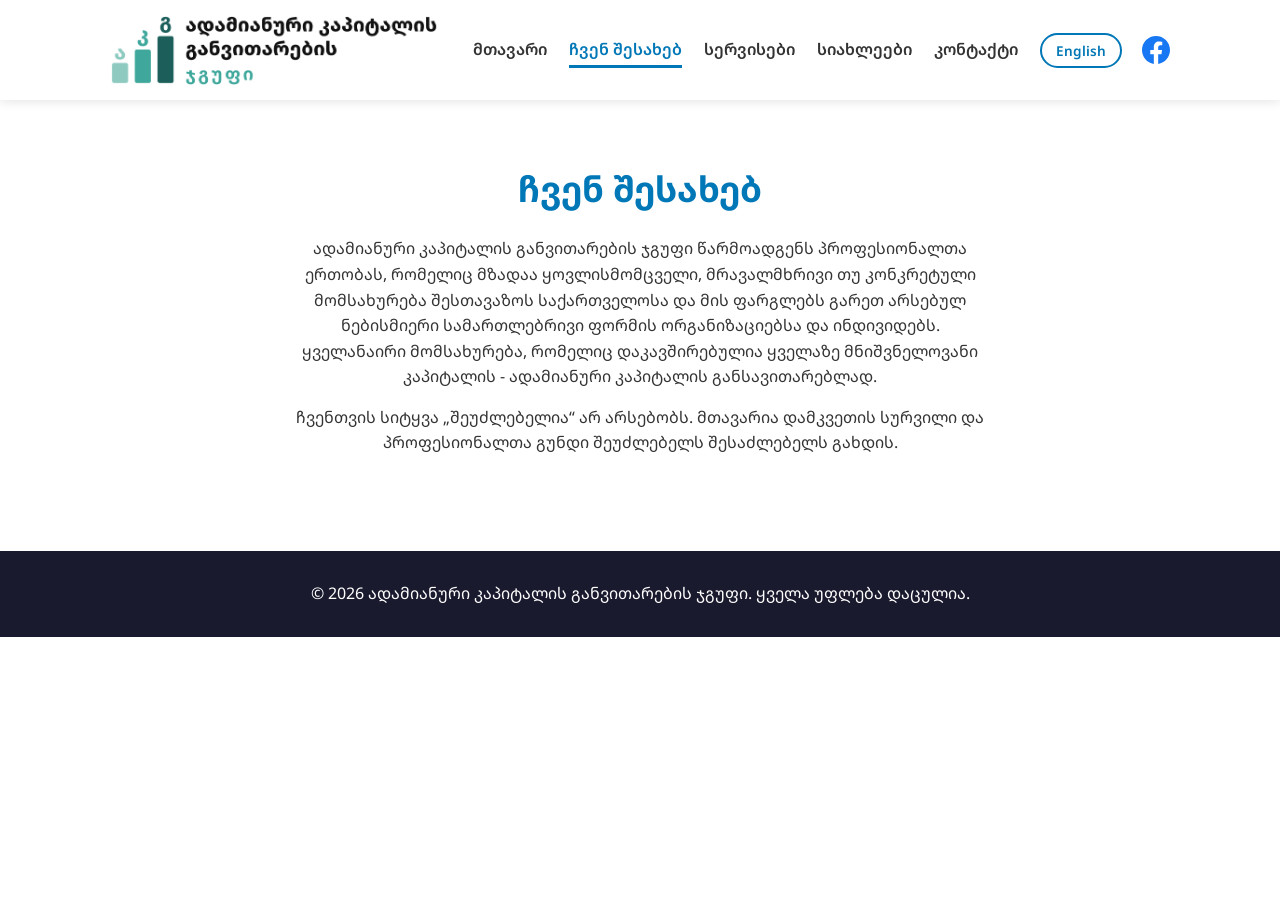
<file: about.html>
<!DOCTYPE html>
<html lang="ka">

<head>
    <meta charset="UTF-8" />
    <meta name="viewport" content="width=device-width, initial-scale=1.0" />
    <title>ჩვენ შესახებ | ადამიანური კაპიტალის განვითარების ჯგუფი</title>
    <meta name="description" content="გაიგეთ მეტი ადამიანური კაპიტალის განვითარების ჯგუფის შესახებ — პროფესიონალთა გუნდი, რომელიც შეუძლებელს შესაძლებელს ხდის." data-i18n-content="meta.about" />
    <link rel="icon" href="images/favicon.png?v=3" />
    <link rel="canonical" href="https://hcdgroup.ge/about.html" />

    <!-- Open Graph: how the link looks when shared (Facebook, Messenger, etc.) -->
    <meta property="og:type" content="website" />
    <meta property="og:locale" content="ka_GE" />
    <meta property="og:locale:alternate" content="en_US" />
    <meta property="og:site_name" content="ადამიანური კაპიტალის განვითარების ჯგუფი" />
    <meta property="og:title" content="ჩვენ შესახებ | ადამიანური კაპიტალის განვითარების ჯგუფი" data-i18n-content="title.about" />
    <meta property="og:description" content="გაიგეთ მეტი ადამიანური კაპიტალის განვითარების ჯგუფის შესახებ — პროფესიონალთა გუნდი, რომელიც შეუძლებელს შესაძლებელს ხდის." data-i18n-content="meta.about" />
    <meta property="og:url" content="https://hcdgroup.ge/about.html" />
    <meta property="og:image" content="https://hcdgroup.ge/images/og-image-v2.png" />
    <meta property="og:image:type" content="image/png" />
    <meta property="og:image:width" content="1200" />
    <meta property="og:image:height" content="630" />
    <meta name="twitter:card" content="summary_large_image" />

    <script>
        // Hide the page until the saved language is applied (prevents a flash of English).
        // The timeout is a safety net so the page can never stay hidden.
        document.documentElement.classList.add("i18n-pending");
        setTimeout(function () { document.documentElement.classList.remove("i18n-pending"); }, 2000);
    </script>
    <link rel="preconnect" href="https://fonts.googleapis.com" />
    <link rel="preconnect" href="https://fonts.gstatic.com" crossorigin />
    <link href="https://fonts.googleapis.com/css2?family=Noto+Sans+Georgian:wght@400;600;700&display=swap" rel="stylesheet" />
    <link rel="stylesheet" href="style.css" />
</head>

<body data-i18n-title="title.about">

    <header>
        <div class="container">
            <div class="logo">
                <img src="images/logo-ka.png" alt="ადამიანური კაპიტალის განვითარების ჯგუფი" class="logo-img" />
            </div>
            <nav>
                <ul class="nav-links" id="nav-links">
                    <li><a href="./index.html" data-i18n="nav.home">მთავარი</a></li>
                    <li><a href="./about.html" class="active" data-i18n="nav.about">ჩვენ შესახებ</a></li>
                    <li><a href="./services.html" data-i18n="nav.services">სერვისები</a></li>
                    <li><a href="./news.html" data-i18n="nav.news">სიახლეები</a></li>
                    <li><a href="./contact.html" data-i18n="nav.contact">კონტაქტი</a></li>
                    <li><button id="lang-toggle" class="lang-toggle">English</button></li>
                </ul>
                <a href="https://www.facebook.com/profile.php?id=61594739438778" class="fb-link" target="_blank" rel="noopener noreferrer" aria-label="Facebook">
                    <svg viewBox="0 0 24 24" aria-hidden="true"><path d="M24 12.07C24 5.4 18.63 0 12 0S0 5.4 0 12.07C0 18.1 4.39 23.1 10.13 24v-8.44H7.08v-3.49h3.05V9.41c0-3.02 1.79-4.69 4.53-4.69 1.31 0 2.69.24 2.69.24v2.97h-1.52c-1.49 0-1.96.93-1.96 1.88v2.26h3.33l-.53 3.49h-2.8V24C19.61 23.1 24 18.1 24 12.07z"/></svg>
                </a>
                <button class="hamburger" aria-label="ნავიგაციის მენიუს გადართვა" data-i18n-aria-label="nav.menuLabel" aria-expanded="false"
                    aria-controls="nav-links">
                    <span></span>
                    <span></span>
                    <span></span>
                </button>
            </nav>
        </div>
    </header>

    <section class="page-content">
        <div class="container">
            <h1 data-i18n="about.h1">ჩვენ შესახებ</h1>
            <p data-i18n="about.p1">ადამიანური კაპიტალის განვითარების ჯგუფი წარმოადგენს პროფესიონალთა ერთობას, რომელიც მზადაა ყოვლისმომცველი, მრავალმხრივი თუ კონკრეტული მომსახურება შესთავაზოს საქართველოსა და მის ფარგლებს გარეთ არსებულ ნებისმიერი სამართლებრივი ფორმის ორგანიზაციებსა და ინდივიდებს. ყველანაირი მომსახურება, რომელიც დაკავშირებულია ყველაზე მნიშვნელოვანი კაპიტალის - ადამიანური კაპიტალის განსავითარებლად.</p>
            <p data-i18n="about.p2">ჩვენთვის სიტყვა „შეუძლებელია“ არ არსებობს. მთავარია დამკვეთის სურვილი და პროფესიონალთა გუნდი შეუძლებელს შესაძლებელს გახდის.</p>
        </div>
    </section>

    <footer>
        <div class="container">
            <p data-i18n="footer.text">© 2026 ადამიანური კაპიტალის განვითარების ჯგუფი. ყველა უფლება დაცულია.</p>
        </div>
    </footer>

    <script src="i18n.js"></script>
    <script src="script.js"></script>
</body>

</html>
</file>
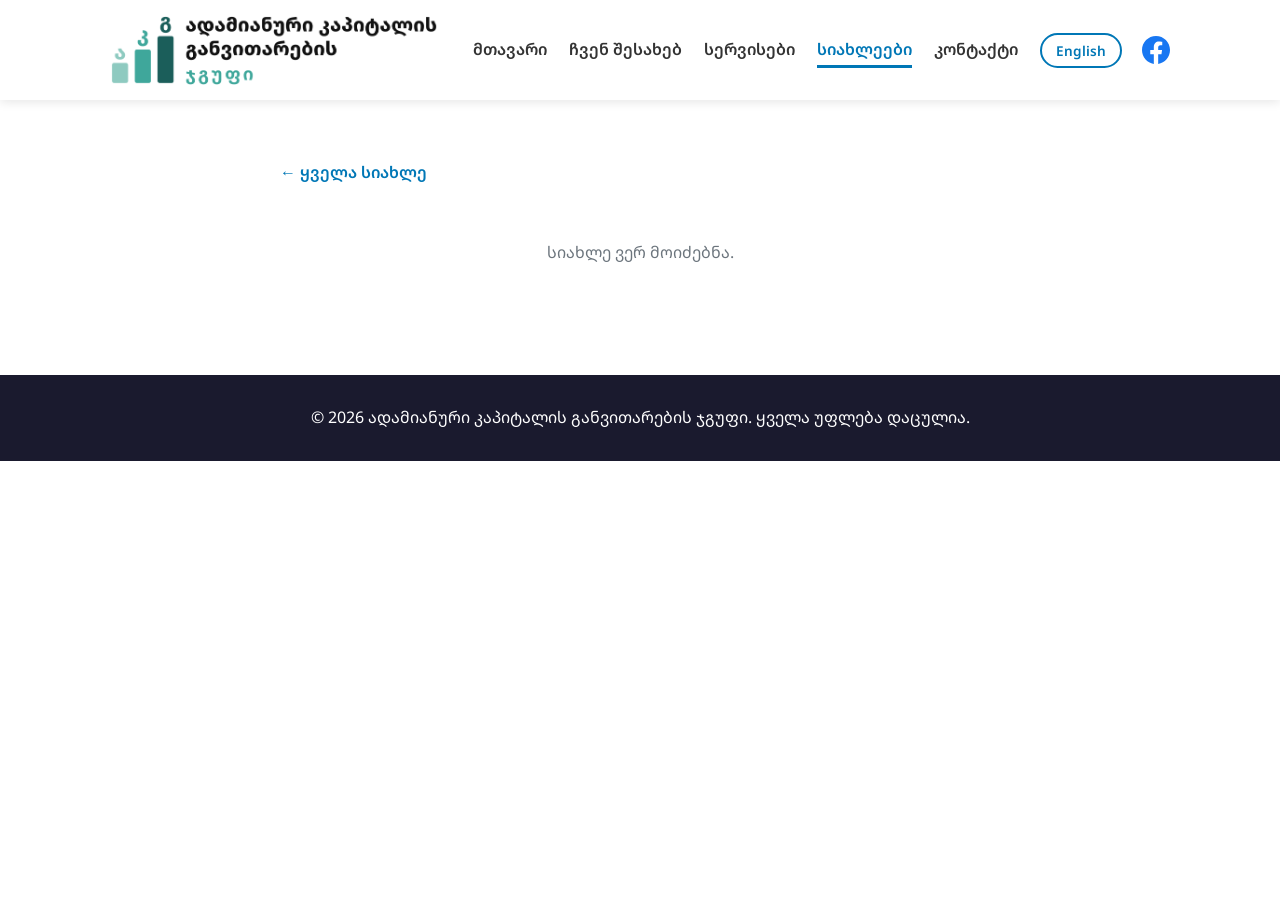
<file: article.html>
<!DOCTYPE html>
<html lang="ka">

<head>
    <meta charset="UTF-8" />
    <meta name="viewport" content="width=device-width, initial-scale=1.0" />
    <title>სიახლე | ადამიანური კაპიტალის განვითარების ჯგუფი</title>
    <meta name="description" content="ადამიანური კაპიტალის განვითარების ჯგუფის უახლესი სიახლეები და ანონსები." data-i18n-content="meta.news" />
    <link rel="icon" href="images/favicon.png?v=3" />
    <link rel="canonical" href="https://hcdgroup.ge/article.html" />

    <!-- Open Graph: how the link looks when shared (Facebook, Messenger, etc.) -->
    <meta property="og:type" content="website" />
    <meta property="og:locale" content="ka_GE" />
    <meta property="og:locale:alternate" content="en_US" />
    <meta property="og:site_name" content="ადამიანური კაპიტალის განვითარების ჯგუფი" />
    <meta property="og:title" content="სიახლეები | ადამიანური კაპიტალის განვითარების ჯგუფი" data-i18n-content="title.news" />
    <meta property="og:description" content="ადამიანური კაპიტალის განვითარების ჯგუფის უახლესი სიახლეები და ანონსები." data-i18n-content="meta.news" />
    <meta property="og:url" content="https://hcdgroup.ge/article.html" />
    <meta property="og:image" content="https://hcdgroup.ge/images/og-image-v2.png" />
    <meta property="og:image:type" content="image/png" />
    <meta property="og:image:width" content="1200" />
    <meta property="og:image:height" content="630" />
    <meta name="twitter:card" content="summary_large_image" />

    <script>
        // Hide the page until the saved language is applied (prevents a flash of English).
        // The timeout is a safety net so the page can never stay hidden.
        document.documentElement.classList.add("i18n-pending");
        setTimeout(function () { document.documentElement.classList.remove("i18n-pending"); }, 2000);
    </script>
    <link rel="preconnect" href="https://fonts.googleapis.com" />
    <link rel="preconnect" href="https://fonts.gstatic.com" crossorigin />
    <link href="https://fonts.googleapis.com/css2?family=Noto+Sans+Georgian:wght@400;600;700&display=swap" rel="stylesheet" />
    <link rel="stylesheet" href="style.css" />
</head>

<body>

    <header>
        <div class="container">
            <div class="logo">
                <img src="images/logo-ka.png" alt="ადამიანური კაპიტალის განვითარების ჯგუფი" class="logo-img" />
            </div>
            <nav>
                <ul class="nav-links" id="nav-links">
                    <li><a href="./index.html" data-i18n="nav.home">მთავარი</a></li>
                    <li><a href="./about.html" data-i18n="nav.about">ჩვენ შესახებ</a></li>
                    <li><a href="./services.html" data-i18n="nav.services">სერვისები</a></li>
                    <li><a href="./news.html" class="active" data-i18n="nav.news">სიახლეები</a></li>
                    <li><a href="./contact.html" data-i18n="nav.contact">კონტაქტი</a></li>
                    <li><button id="lang-toggle" class="lang-toggle">English</button></li>
                </ul>
                <a href="https://www.facebook.com/profile.php?id=61594739438778" class="fb-link" target="_blank" rel="noopener noreferrer" aria-label="Facebook">
                    <svg viewBox="0 0 24 24" aria-hidden="true"><path d="M24 12.07C24 5.4 18.63 0 12 0S0 5.4 0 12.07C0 18.1 4.39 23.1 10.13 24v-8.44H7.08v-3.49h3.05V9.41c0-3.02 1.79-4.69 4.53-4.69 1.31 0 2.69.24 2.69.24v2.97h-1.52c-1.49 0-1.96.93-1.96 1.88v2.26h3.33l-.53 3.49h-2.8V24C19.61 23.1 24 18.1 24 12.07z"/></svg>
                </a>
                <button class="hamburger" aria-label="ნავიგაციის მენიუს გადართვა" data-i18n-aria-label="nav.menuLabel" aria-expanded="false"
                    aria-controls="nav-links">
                    <span></span>
                    <span></span>
                    <span></span>
                </button>
            </nav>
        </div>
    </header>

    <section class="page-content">
        <div class="container article-container">
            <a href="news.html" class="article-back" data-i18n="news.back">← ყველა სიახლე</a>
            <div class="news-status" id="newsStatus" role="status" aria-live="polite"></div>
            <article id="articleBox" hidden></article>
        </div>
    </section>

    <footer>
        <div class="container">
            <p data-i18n="footer.text">© 2026 ადამიანური კაპიტალის განვითარების ჯგუფი. ყველა უფლება დაცულია.</p>
        </div>
    </footer>

    <script src="i18n.js"></script>
    <script src="firebase-config.js"></script>
    <script src="news.js"></script>
    <script src="script.js"></script>
</body>

</html>
</file>
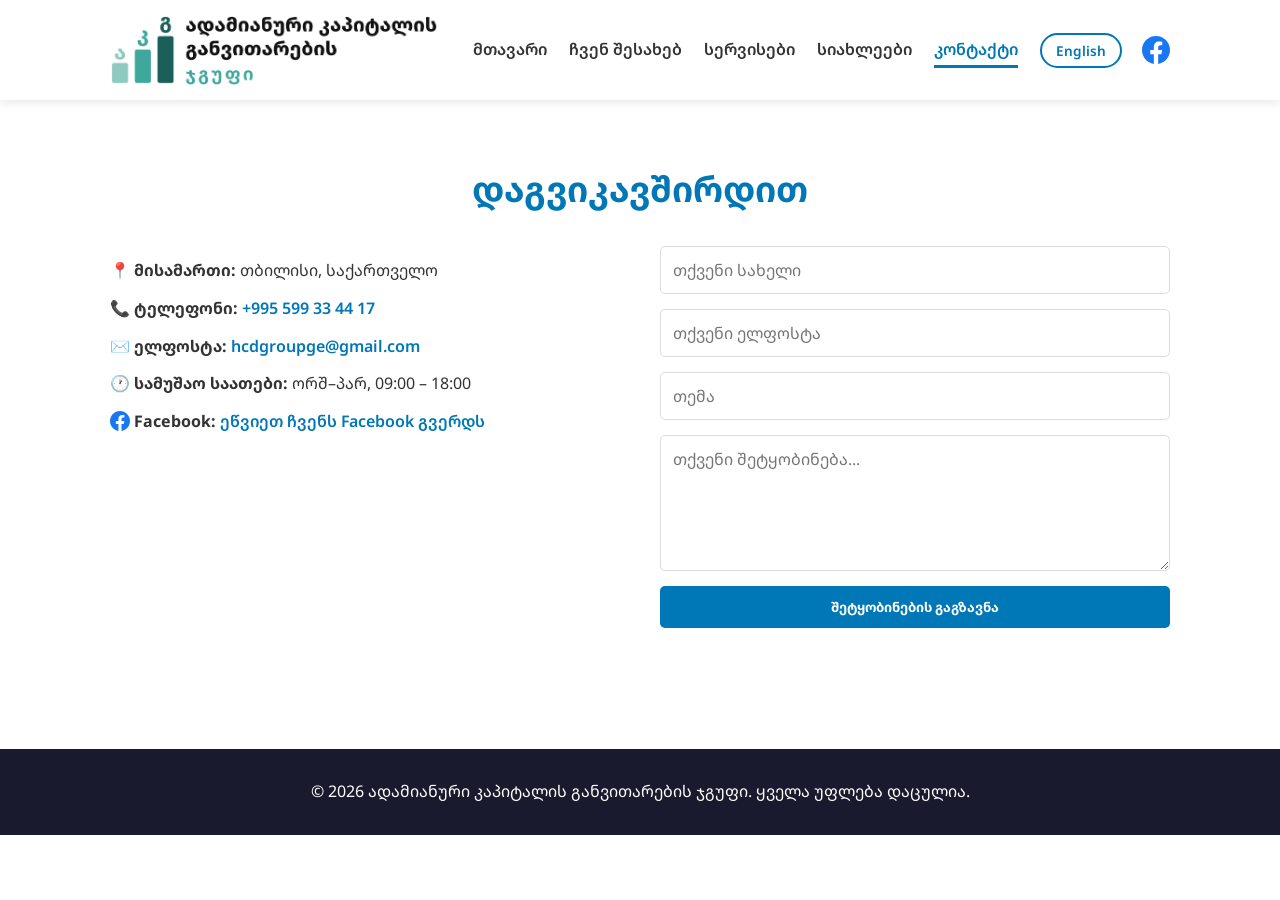
<file: contact.html>
<!DOCTYPE html>
<html lang="ka">

<head>
    <meta charset="UTF-8" />
    <meta name="viewport" content="width=device-width, initial-scale=1.0" />
    <title>კონტაქტი | ადამიანური კაპიტალის განვითარების ჯგუფი</title>
    <meta name="description" content="დაგვიკავშირდით თბილისში, საქართველო. დაგვირეკეთ +995 599 33 44 17 ნომერზე ან გამოგვიგზავნეთ შეტყობინება." data-i18n-content="meta.contact" />
    <link rel="icon" href="images/favicon.png?v=3" />
    <link rel="canonical" href="https://hcdgroup.ge/contact.html" />

    <!-- Open Graph: how the link looks when shared (Facebook, Messenger, etc.) -->
    <meta property="og:type" content="website" />
    <meta property="og:locale" content="ka_GE" />
    <meta property="og:locale:alternate" content="en_US" />
    <meta property="og:site_name" content="ადამიანური კაპიტალის განვითარების ჯგუფი" />
    <meta property="og:title" content="კონტაქტი | ადამიანური კაპიტალის განვითარების ჯგუფი" data-i18n-content="title.contact" />
    <meta property="og:description" content="დაგვიკავშირდით თბილისში, საქართველო. დაგვირეკეთ +995 599 33 44 17 ნომერზე ან გამოგვიგზავნეთ შეტყობინება." data-i18n-content="meta.contact" />
    <meta property="og:url" content="https://hcdgroup.ge/contact.html" />
    <meta property="og:image" content="https://hcdgroup.ge/images/og-image-v2.png" />
    <meta property="og:image:type" content="image/png" />
    <meta property="og:image:width" content="1200" />
    <meta property="og:image:height" content="630" />
    <meta name="twitter:card" content="summary_large_image" />

    <script>
        // Hide the page until the saved language is applied (prevents a flash of English).
        // The timeout is a safety net so the page can never stay hidden.
        document.documentElement.classList.add("i18n-pending");
        setTimeout(function () { document.documentElement.classList.remove("i18n-pending"); }, 2000);
    </script>
    <link rel="preconnect" href="https://fonts.googleapis.com" />
    <link rel="preconnect" href="https://fonts.gstatic.com" crossorigin />
    <link href="https://fonts.googleapis.com/css2?family=Noto+Sans+Georgian:wght@400;600;700&display=swap" rel="stylesheet" />
    <link rel="stylesheet" href="style.css" />
</head>

<body data-i18n-title="title.contact">

    <header>
        <div class="container">
            <div class="logo">
                <img src="images/logo-ka.png" alt="ადამიანური კაპიტალის განვითარების ჯგუფი" class="logo-img" />
            </div>
            <nav>
                <ul class="nav-links" id="nav-links">
                    <li><a href="./index.html" data-i18n="nav.home">მთავარი</a></li>
                    <li><a href="./about.html" data-i18n="nav.about">ჩვენ შესახებ</a></li>
                    <li><a href="./services.html" data-i18n="nav.services">სერვისები</a></li>
                    <li><a href="./news.html" data-i18n="nav.news">სიახლეები</a></li>
                    <li><a href="./contact.html" class="active" data-i18n="nav.contact">კონტაქტი</a></li>
                    <li><button id="lang-toggle" class="lang-toggle">English</button></li>
                </ul>
                <a href="https://www.facebook.com/profile.php?id=61594739438778" class="fb-link" target="_blank" rel="noopener noreferrer" aria-label="Facebook">
                    <svg viewBox="0 0 24 24" aria-hidden="true"><path d="M24 12.07C24 5.4 18.63 0 12 0S0 5.4 0 12.07C0 18.1 4.39 23.1 10.13 24v-8.44H7.08v-3.49h3.05V9.41c0-3.02 1.79-4.69 4.53-4.69 1.31 0 2.69.24 2.69.24v2.97h-1.52c-1.49 0-1.96.93-1.96 1.88v2.26h3.33l-.53 3.49h-2.8V24C19.61 23.1 24 18.1 24 12.07z"/></svg>
                </a>
                <button class="hamburger" aria-label="ნავიგაციის მენიუს გადართვა" data-i18n-aria-label="nav.menuLabel" aria-expanded="false"
                    aria-controls="nav-links">
                    <span></span>
                    <span></span>
                    <span></span>
                </button>
            </nav>
        </div>
    </header>

    <section class="page-content">
        <div class="container">
            <h1 data-i18n="contact.h1">დაგვიკავშირდით</h1>
            <div class="contact-wrapper">
                <div class="contact-info">
                    <p><strong data-i18n="contact.addressLabel">📍 მისამართი:</strong> <span data-i18n="contact.addressValue">თბილისი, საქართველო</span></p>
                    <p><strong data-i18n="contact.phoneLabel">📞 ტელეფონი:</strong> <a href="tel:+995599334417" class="contact-link"><span data-i18n="contact.phoneValue">+995 599 33 44 17</span></a></p>
                    <p><strong data-i18n="contact.emailLabel">✉️ ელფოსტა:</strong> <a href="mailto:hcdgroupge@gmail.com" class="contact-link"><span data-i18n="contact.emailValue">hcdgroupge@gmail.com</span></a></p>
                    <p><strong data-i18n="contact.hoursLabel">🕐 სამუშაო საათები:</strong> <span data-i18n="contact.hoursValue">ორშ–პარ, 09:00 – 18:00</span></p>
                    <p><svg class="contact-fb-icon" viewBox="0 0 24 24" aria-hidden="true"><path d="M24 12.07C24 5.4 18.63 0 12 0S0 5.4 0 12.07C0 18.1 4.39 23.1 10.13 24v-8.44H7.08v-3.49h3.05V9.41c0-3.02 1.79-4.69 4.53-4.69 1.31 0 2.69.24 2.69.24v2.97h-1.52c-1.49 0-1.96.93-1.96 1.88v2.26h3.33l-.53 3.49h-2.8V24C19.61 23.1 24 18.1 24 12.07z"/></svg> <strong data-i18n="contact.facebookLabel">Facebook:</strong> <a href="https://www.facebook.com/profile.php?id=61594739438778" class="contact-fb" target="_blank" rel="noopener noreferrer" data-i18n="contact.facebookValue">ეწვიეთ ჩვენს Facebook გვერდს</a></p>
                </div>
                <form class="contact-form" id="contactForm" action="https://formsubmit.co/hcdgroupge@gmail.com" method="POST">
                    <input type="hidden" name="_subject" value="New message from your website" />
                    <input type="hidden" name="_captcha" value="false" />
                    <input type="text" name="_honey" style="display:none" tabindex="-1" autocomplete="off" />
                    <label for="cf-name" class="sr-only" data-i18n="contact.form.name">თქვენი სახელი</label>
                    <input type="text" id="cf-name" name="name" autocomplete="name" placeholder="თქვენი სახელი" data-i18n-placeholder="contact.form.name" required />
                    <label for="cf-email" class="sr-only" data-i18n="contact.form.email">თქვენი ელფოსტა</label>
                    <input type="email" id="cf-email" name="email" autocomplete="email" placeholder="თქვენი ელფოსტა" data-i18n-placeholder="contact.form.email" required />
                    <label for="cf-subject" class="sr-only" data-i18n="contact.form.subject">თემა</label>
                    <input type="text" id="cf-subject" name="subject" placeholder="თემა" data-i18n-placeholder="contact.form.subject" />
                    <label for="cf-message" class="sr-only" data-i18n="contact.form.messageLabel">თქვენი შეტყობინება</label>
                    <textarea id="cf-message" name="message" placeholder="თქვენი შეტყობინება..." data-i18n-placeholder="contact.form.message" rows="5" required></textarea>
                    <button type="submit" class="btn" data-i18n="contact.form.submit">შეტყობინების გაგზავნა</button>
                    <p class="form-status" id="formStatus" role="status" aria-live="polite"></p>
                </form>
            </div>
        </div>
    </section>

    <footer>
        <div class="container">
            <p data-i18n="footer.text">© 2026 ადამიანური კაპიტალის განვითარების ჯგუფი. ყველა უფლება დაცულია.</p>
        </div>
    </footer>

    <script src="i18n.js"></script>
    <script src="script.js"></script>
</body>

</html>
</file>
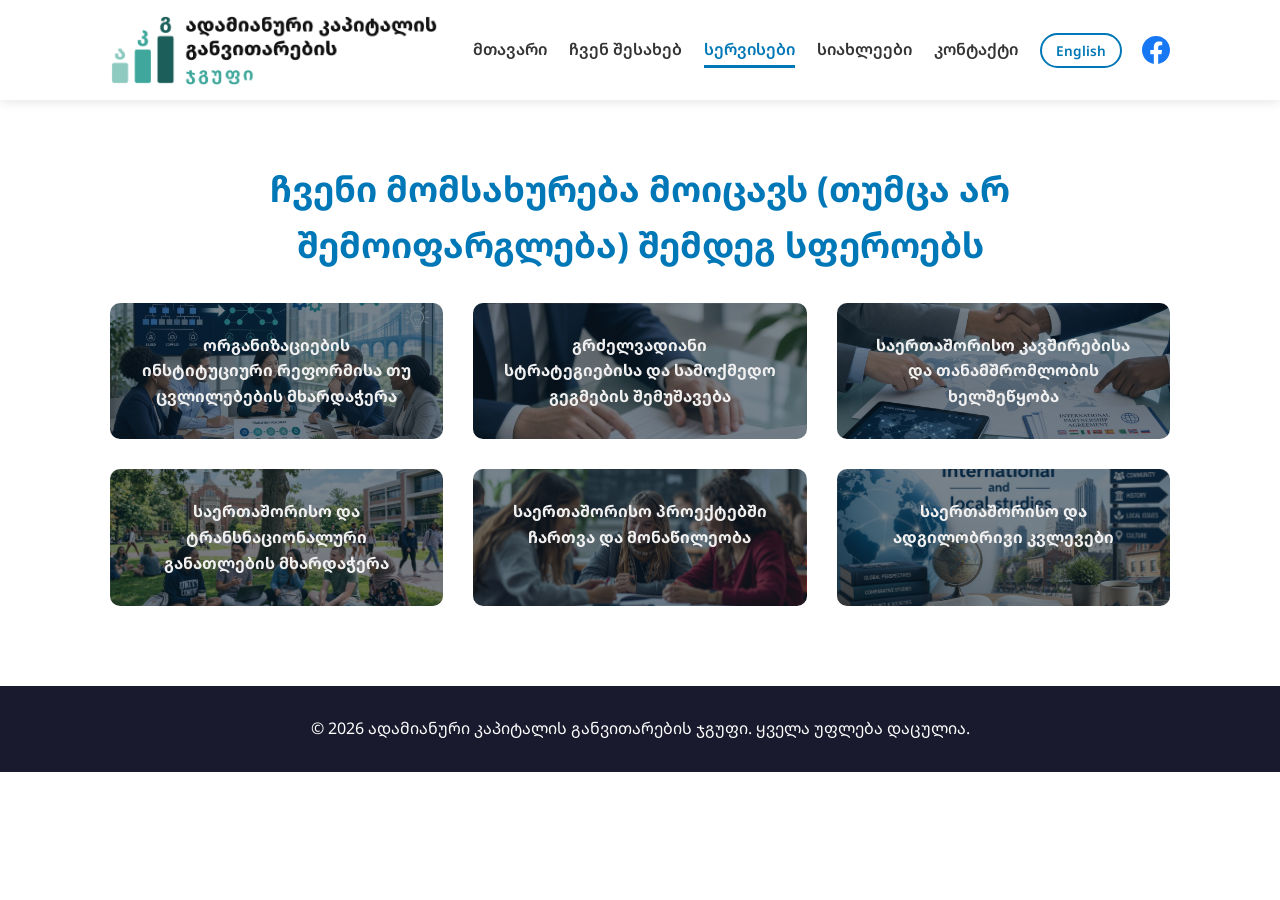
<file: services.html>
<!DOCTYPE html>
<html lang="ka">

<head>
    <meta charset="UTF-8" />
    <meta name="viewport" content="width=device-width, initial-scale=1.0" />
    <title>სერვისები | ადამიანური კაპიტალის განვითარების ჯგუფი</title>
    <meta name="description" content="ინსტიტუციური რეფორმის მხარდაჭერა, გრძელვადიანი სტრატეგიები, საერთაშორისო თანამშრომლობა, განათლება, პროექტები და კვლევები. გაეცანით ჩვენს სერვისებს." data-i18n-content="meta.services" />
    <link rel="icon" href="images/favicon.png?v=3" />
    <link rel="canonical" href="https://hcdgroup.ge/services.html" />

    <!-- Open Graph: how the link looks when shared (Facebook, Messenger, etc.) -->
    <meta property="og:type" content="website" />
    <meta property="og:locale" content="ka_GE" />
    <meta property="og:locale:alternate" content="en_US" />
    <meta property="og:site_name" content="ადამიანური კაპიტალის განვითარების ჯგუფი" />
    <meta property="og:title" content="სერვისები | ადამიანური კაპიტალის განვითარების ჯგუფი" data-i18n-content="title.services" />
    <meta property="og:description" content="ინსტიტუციური რეფორმის მხარდაჭერა, გრძელვადიანი სტრატეგიები, საერთაშორისო თანამშრომლობა, განათლება, პროექტები და კვლევები. გაეცანით ჩვენს სერვისებს." data-i18n-content="meta.services" />
    <meta property="og:url" content="https://hcdgroup.ge/services.html" />
    <meta property="og:image" content="https://hcdgroup.ge/images/og-image-v2.png" />
    <meta property="og:image:type" content="image/png" />
    <meta property="og:image:width" content="1200" />
    <meta property="og:image:height" content="630" />
    <meta name="twitter:card" content="summary_large_image" />

    <script>
        // Hide the page until the saved language is applied (prevents a flash of English).
        // The timeout is a safety net so the page can never stay hidden.
        document.documentElement.classList.add("i18n-pending");
        setTimeout(function () { document.documentElement.classList.remove("i18n-pending"); }, 2000);
    </script>
    <link rel="preconnect" href="https://fonts.googleapis.com" />
    <link rel="preconnect" href="https://fonts.gstatic.com" crossorigin />
    <link href="https://fonts.googleapis.com/css2?family=Noto+Sans+Georgian:wght@400;600;700&display=swap" rel="stylesheet" />
    <link rel="stylesheet" href="style.css" />
</head>

<body data-i18n-title="title.services">

    <header>
        <div class="container">
            <div class="logo">
                <img src="images/logo-ka.png" alt="ადამიანური კაპიტალის განვითარების ჯგუფი" class="logo-img" />
            </div>
            <nav>
                <ul class="nav-links" id="nav-links">
                    <li><a href="./index.html" data-i18n="nav.home">მთავარი</a></li>
                    <li><a href="./about.html" data-i18n="nav.about">ჩვენ შესახებ</a></li>
                    <li><a href="./services.html" class="active" data-i18n="nav.services">სერვისები</a></li>
                    <li><a href="./news.html" data-i18n="nav.news">სიახლეები</a></li>
                    <li><a href="./contact.html" data-i18n="nav.contact">კონტაქტი</a></li>
                    <li><button id="lang-toggle" class="lang-toggle">English</button></li>
                </ul>
                <a href="https://www.facebook.com/profile.php?id=61594739438778" class="fb-link" target="_blank" rel="noopener noreferrer" aria-label="Facebook">
                    <svg viewBox="0 0 24 24" aria-hidden="true"><path d="M24 12.07C24 5.4 18.63 0 12 0S0 5.4 0 12.07C0 18.1 4.39 23.1 10.13 24v-8.44H7.08v-3.49h3.05V9.41c0-3.02 1.79-4.69 4.53-4.69 1.31 0 2.69.24 2.69.24v2.97h-1.52c-1.49 0-1.96.93-1.96 1.88v2.26h3.33l-.53 3.49h-2.8V24C19.61 23.1 24 18.1 24 12.07z"/></svg>
                </a>
                <button class="hamburger" aria-label="ნავიგაციის მენიუს გადართვა" data-i18n-aria-label="nav.menuLabel" aria-expanded="false"
                    aria-controls="nav-links">
                    <span></span>
                    <span></span>
                    <span></span>
                </button>
            </nav>
        </div>
    </header>

    <section class="page-content">
        <div class="container">
            <h1 data-i18n="services.h1">ჩვენი მომსახურება მოიცავს (თუმცა არ შემოიფარგლება) შემდეგ სფეროებს</h1>
            <div class="services-grid">
                <div class="service-card service-photo-1">
                    <p data-i18n="services.s1.desc">ორგანიზაციების ინსტიტუციური რეფორმისა თუ ცვლილებების მხარდაჭერა</p>
                </div>
                <div class="service-card service-photo-2">
                    <p data-i18n="services.s2.desc">გრძელვადიანი სტრატეგიებისა და სამოქმედო გეგმების შემუშავება</p>
                </div>
                <div class="service-card service-photo-3">
                    <p data-i18n="services.s3.desc">საერთაშორისო კავშირებისა და თანამშრომლობის ხელშეწყობა</p>
                </div>
                <div class="service-card service-photo-4">
                    <p data-i18n="services.s4.desc">საერთაშორისო და ტრანსნაციონალური განათლების მხარდაჭერა</p>
                </div>
                <div class="service-card service-photo-5">
                    <p data-i18n="services.s5.desc">საერთაშორისო პროექტებში ჩართვა და მონაწილეობა</p>
                </div>
                <div class="service-card service-photo-6">
                    <p data-i18n="services.s6.desc">საერთაშორისო და ადგილობრივი კვლევები</p>
                </div>
            </div>
        </div>
    </section>

    <footer>
        <div class="container">
            <p data-i18n="footer.text">© 2026 ადამიანური კაპიტალის განვითარების ჯგუფი. ყველა უფლება დაცულია.</p>
        </div>
    </footer>

    <script src="i18n.js"></script>
    <script src="script.js"></script>
</body>

</html>
</file>
<file: style.css>
/* Hidden until i18n.js has applied the saved language (see the inline script in each page's <head>) */
html.i18n-pending body {
    visibility: hidden;
}

/* ===== RESET & BASE ===== */
* {
    margin: 0;
    padding: 0;
    box-sizing: border-box;
}

body {
    font-family: "Noto Sans Georgian", Arial, Helvetica, sans-serif;
    line-height: 1.6;
    color: #333;
}

button, input, textarea {
    font-family: inherit;
}

.container {
    max-width: 1100px;
    margin: 0 auto;
    padding: 0 20px;
}

a {
    text-decoration: none;
}

.btn {
    display: inline-block;
    background: #0077b6;
    color: #fff;
    padding: 12px 30px;
    border-radius: 5px;
    font-weight: bold;
    transition: background 0.3s;
}

.btn:hover {
    background: #023e8a;
}

/* ===== HEADER / NAV ===== */
header {
    background: #fff;
    box-shadow: 0 2px 10px rgba(0,0,0,0.1);
    padding: 15px 0;
    position: sticky;
    top: 0;
    z-index: 999;
}

header .container {
    display: flex;
    justify-content: space-between;
    align-items: center;
    gap: 24px;
}

.logo-img {
    height: 70px;
    width: auto;
    display: block;
}

.nav-links {
    list-style: none;
    display: flex;
    align-items: center;
    gap: 22px;
}

.lang-toggle {
    background: none;
    border: 2px solid #0077b6;
    color: #0077b6;
    font-weight: 600;
    font-size: 0.85rem;
    padding: 6px 14px;
    border-radius: 20px;
    cursor: pointer;
    white-space: nowrap;
    transition: 0.3s;
}

.lang-toggle:hover {
    background: #0077b6;
    color: #fff;
}

.nav-links a {
    color: #333;
    font-weight: 600;
    white-space: nowrap;
    padding: 5px 0;
    border-bottom: 3px solid transparent;
    transition: 0.3s;
}

.nav-links a:hover,
.nav-links a.active {
    border-bottom-color: #0077b6;
    color: #0077b6;
}

/* Facebook shortcut: sits beside the nav links on desktop and beside the
   hamburger on mobile (it lives outside the collapsible menu). */
nav {
    display: flex;
    align-items: center;
    gap: 20px;
}

a.fb-link {
    display: flex;
    align-items: center;
}

.fb-link svg {
    width: 28px;
    height: 28px;
    fill: #1877f2;
    transition: transform 0.3s, fill 0.3s;
}

a.fb-link:hover svg {
    fill: #0b5ed7;
    transform: scale(1.1);
}

.contact-fb-icon {
    width: 20px;
    height: 20px;
    fill: #1877f2;
    vertical-align: -4px;
}

.contact-info a.contact-fb,
.contact-info a.contact-link {
    color: #0077b6;
    font-weight: 600;
}

.contact-info a.contact-fb:hover,
.contact-info a.contact-link:hover {
    text-decoration: underline;
}

.hamburger {
    display: none;
    flex-direction: column;
    gap: 5px;
    cursor: pointer;
    background: none;
    border: none;
    padding: 0;
}

.hamburger span {
    width: 28px;
    height: 3px;
    background: #333;
    border-radius: 3px;
}

/* ===== HERO ===== */
.hero {
    /* The photo fills the whole hero (background-size: cover), and the
       semi-transparent dark gradient is layered on top of it so the white
       heading text stays readable against sky/snow. */
    background-image:
        linear-gradient(rgba(10, 30, 45, 0.5), rgba(10, 30, 45, 0.5)),
        url("images/background_photo.jpg");
    background-size: cover;
    background-position: center 70%;
    background-repeat: no-repeat;
    color: #fff;
    padding: 100px 0;
    text-align: center;
}

.hero h1 {
    font-size: 2.8rem;
    margin-bottom: 15px;
}

.hero p {
    font-size: 1.2rem;
    max-width: 600px;
    margin: 0 auto 30px;
}

/* ===== FEATURES ===== */
.features {
    padding: 60px 0;
    background: #f8f9fa;
}

.features .container {
    display: grid;
    grid-template-columns: repeat(auto-fit, minmax(250px, 1fr));
    gap: 30px;
}

.feature-box {
    background: #fff;
    padding: 30px;
    border-radius: 10px;
    box-shadow: 0 2px 10px rgba(0,0,0,0.05);
    text-align: center;
}

.feature-box h2 {
    font-size: 1.17rem;
    color: #0077b6;
    margin-bottom: 10px;
}

/* ----- Photo cards -----
   Feature boxes (home) and service cards (services) share one look: a photo
   with a dark overlay so the white text stays readable. Each card only has to
   name its photo via --photo. */
.feature-box.feature-quality,
.feature-box.feature-pricing,
.feature-box.feature-customer,
.service-card[class*="service-photo-"] {
    background-image:
        linear-gradient(rgba(10, 30, 45, 0.55), rgba(10, 30, 45, 0.55)),
        var(--photo);
    background-size: cover;
    background-position: center;
}

.feature-box.feature-quality h2,
.feature-box.feature-pricing h2,
.feature-box.feature-customer h2 {
    color: #fff;
}

.feature-box.feature-quality p,
.feature-box.feature-pricing p,
.feature-box.feature-customer p,
.service-card[class*="service-photo-"] p {
    color: #f0f0f0;
}

.feature-box.feature-quality  { --photo: url("images/feature-quality.jpg"); }
.feature-box.feature-pricing  { --photo: url("images/pricing.jpg"); }
.feature-box.feature-customer { --photo: url("images/feature-customer.jpg"); }

/* ===== PAGE CONTENT ===== */
.page-content {
    padding: 60px 0;
}

.page-content h1 {
    font-size: 2.2rem;
    color: #0077b6;
    margin-bottom: 20px;
    text-align: center;
}

.page-content p {
    max-width: 700px;
    margin: 0 auto 15px;
    text-align: center;
}

/* ===== SERVICES GRID ===== */
.services-grid {
    display: grid;
    grid-template-columns: repeat(auto-fit, minmax(250px, 1fr));
    gap: 30px;
    margin-top: 30px;
}

.service-card {
    background: #f8f9fa;
    padding: 30px;
    border-radius: 10px;
    text-align: center;
    transition: transform 0.3s;
}

.service-card p {
    font-weight: 700;
    text-align: center;
    margin: 0;
}

.service-card:hover {
    transform: translateY(-5px);
}

.service-card.service-photo-1 { --photo: url("images/services-1.jpg"); }
.service-card.service-photo-2 { --photo: url("images/services-2.jpg"); }
.service-card.service-photo-3 { --photo: url("images/services-3.jpg"); }
.service-card.service-photo-4 { --photo: url("images/services-4.jpg"); }
.service-card.service-photo-5 { --photo: url("images/services-5.jpg"); }
.service-card.service-photo-6 { --photo: url("images/services-6.jpg"); }

/* Visually hidden but still read by screen readers (used for form labels) */
.sr-only {
    position: absolute;
    width: 1px;
    height: 1px;
    padding: 0;
    margin: -1px;
    overflow: hidden;
    clip: rect(0, 0, 0, 0);
    white-space: nowrap;
    border: 0;
}

/* ===== NEWS ===== */
.news-section {
    padding: 60px 0;
    background: #fff;
}

/* An element with the "hidden" attribute stays hidden even though the rule above sets padding */
.news-section[hidden] {
    display: none;
}

.news-section h2 {
    font-size: 2rem;
    color: #0077b6;
    text-align: center;
    margin-bottom: 30px;
}

.news-grid {
    display: grid;
    grid-template-columns: repeat(auto-fit, minmax(280px, 1fr));
    gap: 30px;
    margin-top: 30px;
}

.news-section .news-grid {
    margin-top: 0;
}

.news-card {
    display: flex;
    flex-direction: column;
    background: #fff;
    border-radius: 10px;
    box-shadow: 0 2px 10px rgba(0,0,0,0.1);
    overflow: hidden;
    text-align: left;
}

.news-img {
    display: block;
    width: 100%;
    aspect-ratio: 16 / 9;
    object-fit: cover;
}

.news-body {
    display: flex;
    flex-direction: column;
    flex: 1;
    padding: 20px 24px 24px;
}

.news-img-link {
    display: block;
}

.news-date {
    display: block;
    font-size: 0.85rem;
    color: #6c757d;
    margin-bottom: 6px;
}

.news-card h2,
.news-card h3 {
    font-size: 1.2rem;
    line-height: 1.4;
    color: #0077b6;
    margin: 0 0 10px;
    text-align: left;
}

.news-card h2 a,
.news-card h3 a {
    color: inherit;
}

.news-card h2 a:hover,
.news-card h3 a:hover {
    text-decoration: underline;
}

/* "Read more" sits at the bottom of every card, so cards of different heights still line up */
.news-more {
    margin-top: auto;
    padding-top: 14px;
    color: #0077b6;
    font-weight: 600;
}

.news-more:hover {
    text-decoration: underline;
}

/* pre-line keeps the line breaks Kakha types in a post */
.news-text {
    white-space: pre-line;
    overflow-wrap: anywhere;
}

/* ----- One post on its own page (article.html) ----- */
.article-container {
    max-width: 760px;
}

.article-back {
    display: inline-block;
    margin-bottom: 24px;
    color: #0077b6;
    font-weight: 600;
}

.article-back:hover {
    text-decoration: underline;
}

/* The whole photo is shown, never cropped or stretched: a small photo stays at its own
   size (so it stays sharp) and a big one shrinks to fit the column. */
.article-img {
    display: block;
    width: auto;
    height: auto;
    max-width: 100%;
    max-height: 560px;
    margin: 0 auto 20px;
    border-radius: 10px;
}

.page-content .article-title {
    font-size: 1.9rem;
    line-height: 1.35;
    text-align: left;
    margin: 0 0 20px;
    overflow-wrap: anywhere;
}

.article-text {
    font-size: 1.05rem;
    line-height: 1.8;
}

.news-status {
    text-align: center;
    color: #6c757d;
    margin: 30px auto;
}

/* ----- Home page slider ----- */
.news-carousel {
    --card-w: min(420px, 78vw);
    position: relative;
}

/* One row of cards that scrolls sideways and snaps with a card in the middle.
   The side padding is what lets the first and last card reach the middle too. */
.news-track {
    position: relative;
    display: flex;
    gap: 24px;
    overflow-x: auto;
    scroll-snap-type: x mandatory;
    padding: 20px calc(50% - var(--card-w) / 2) 28px;
    scrollbar-width: none;
    -webkit-overflow-scrolling: touch;
}

.news-track::-webkit-scrollbar {
    display: none;
}

.news-track:focus-visible {
    outline: 2px solid #0077b6;
    outline-offset: -2px;
}

.news-track .news-card {
    flex: 0 0 var(--card-w);
    scroll-snap-align: center;
    opacity: 0.5;
    transform: scale(0.9);
    transition: transform 0.4s ease, opacity 0.4s ease;
}

.news-track .news-card.is-active {
    opacity: 1;
    transform: scale(1);
}

.carousel-btn {
    position: absolute;
    top: 50%;
    z-index: 2;
    display: flex;
    align-items: center;
    justify-content: center;
    width: 46px;
    height: 46px;
    margin-top: -33px; /* centres on the cards, ignoring the extra padding under them */
    padding: 0;
    border: none;
    border-radius: 50%;
    background: #fff;
    box-shadow: 0 2px 12px rgba(0,0,0,0.25);
    cursor: pointer;
    transition: background 0.3s, opacity 0.3s, transform 0.3s;
}

.carousel-btn svg {
    width: 22px;
    height: 22px;
    fill: none;
    stroke: #0077b6;
    stroke-width: 2.5;
    stroke-linecap: round;
    stroke-linejoin: round;
}

.carousel-btn:hover:not(:disabled) {
    background: #0077b6;
    transform: scale(1.08);
}

.carousel-btn:hover:not(:disabled) svg {
    stroke: #fff;
}

.carousel-btn:disabled {
    opacity: 0.35;
    cursor: default;
}

.carousel-btn:focus-visible {
    outline: 2px solid #0077b6;
    outline-offset: 2px;
}

.carousel-prev {
    left: 4px;
}

.carousel-next {
    right: 4px;
}

.news-carousel.is-single .carousel-btn {
    display: none;
}

.carousel-dots {
    display: flex;
    justify-content: center;
    gap: 10px;
    margin-top: 4px;
}

.carousel-dots[hidden] {
    display: none;
}

.carousel-dot {
    width: 10px;
    height: 10px;
    padding: 0;
    border: none;
    border-radius: 50%;
    background: #c5cdd5;
    cursor: pointer;
    transition: background 0.3s, transform 0.3s;
}

.carousel-dot.is-active {
    background: #0077b6;
    transform: scale(1.3);
}

@media (prefers-reduced-motion: reduce) {
    .news-track .news-card,
    .carousel-btn,
    .carousel-dot {
        transition: none;
    }
}

.news-all {
    text-align: center;
    margin-top: 30px;
}

/* ===== CONTACT ===== */
.contact-wrapper {
    display: grid;
    grid-template-columns: 1fr 1fr;
    gap: 40px;
    margin-top: 30px;
}

.contact-info p {
    text-align: left !important;
    margin: 12px 0 !important;
}

.contact-form {
    display: flex;
    flex-direction: column;
    gap: 15px;
}

.contact-form input,
.contact-form textarea {
    padding: 12px;
    border: 1px solid #ddd;
    border-radius: 5px;
    font-size: 1rem;
}

.contact-form button {
    border: none;
    cursor: pointer;
}

.contact-form button:disabled {
    opacity: 0.7;
    cursor: wait;
}

/* Inline message shown under the Send button (replaces the old alert popup) */
.contact-form .form-status {
    text-align: left;
    margin: 0;
    min-height: 1.6em;
    font-weight: 600;
}

.contact-form .form-status.success {
    color: #2b8a3e;
}

.contact-form .form-status.error {
    color: #c92a2a;
}

/* ===== FOOTER ===== */
footer {
    background: #1a1a2e;
    color: #fff;
    text-align: center;
    padding: 30px 0;
    margin-top: 20px;
}

/* ===== RESPONSIVE (Small desktop) ===== */
/* With five menu items, the full-size logo + menu only fit comfortably from
   1101px up. Between 981px and 1100px shrink the logo and tighten the menu. */
@media (min-width: 981px) and (max-width: 1100px) {
    .logo-img {
        height: 56px;
    }

    nav {
        gap: 16px;
    }

    .nav-links {
        gap: 16px;
    }

    .nav-links a {
        font-size: 0.9rem;
    }

    .lang-toggle {
        padding: 6px 12px;
    }
}

/* ===== RESPONSIVE (Tablet + Mobile menu) ===== */
/* Up to 980px the five menu items no longer fit beside the logo,
   so the menu collapses into the hamburger. */
@media (max-width: 980px) {
    .nav-links {
        display: none;
        flex-direction: column;
        align-items: flex-start;
        background: #fff;
        position: absolute;
        top: 100%;
        left: 0;
        width: 100%;
        padding: 20px;
        box-shadow: 0 10px 20px rgba(0,0,0,0.1);
        gap: 15px;
    }

    .nav-links.open {
        display: flex;
    }

    nav {
        gap: 16px;
    }

    .hamburger {
        display: flex;
    }

    .logo-img {
        height: 56px;
    }
}

/* ===== RESPONSIVE (Mobile) ===== */
@media (max-width: 768px) {
    .hero h1 {
        font-size: 2rem;
    }

    /* Narrow screens crop harder; shift right toward the ridge instead of sky. */
    .hero {
        background-position: 70% 65%;
    }

    .logo-img {
        height: 34px;
    }

    .contact-wrapper {
        grid-template-columns: 1fr;
    }
}
</file>
